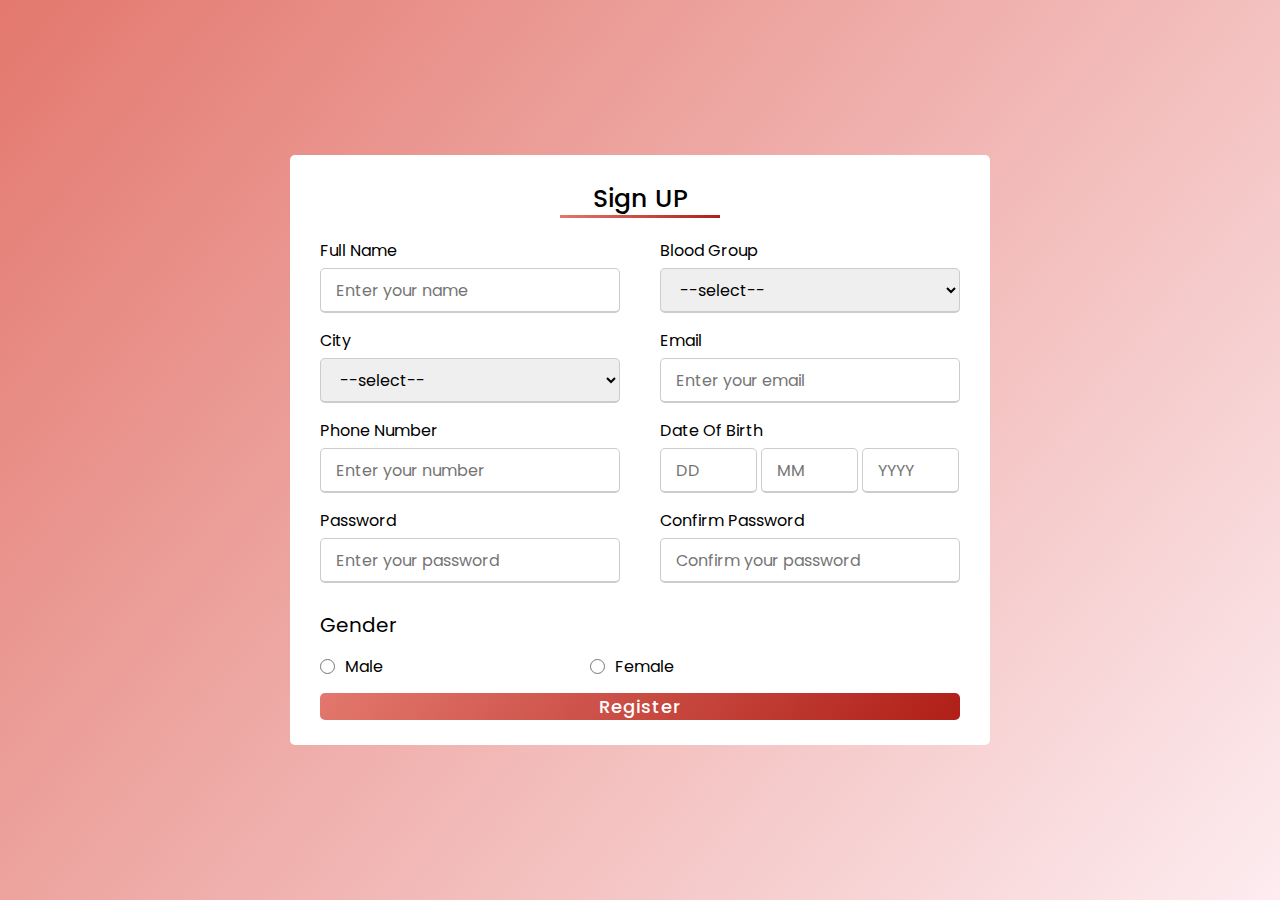
<file: signUp.html>
<!DOCTYPE html>
<html lang="en">
<head>
    <meta charset="UTF-8">
    <meta name="viewport" content="width=device-width, initial-scale=1.0">
    <title>Document</title>
    <link rel="stylesheet" href="style.css" >
    <style>
        select .placeholder{
              color: #f1f1f1;

        }
    </style>
</head>
<body>
    <div class="container">
        <div class="title">Sign UP</div>
        <form action="#">
            <div class="user-details">
                <div class="input-box">
                    <span class="details">Full Name</span>
                    <input type="text" placeholder="Enter your name" required>
                </div>
                <div class="input-box">
                    <span class="details">Blood Group</span>
                    <select >
                        <option class="placeholder" disabled selected > --select-- </option>
                        <option>A+</option>
                        <option>B+</option>
                        <option>AB+</option>
                        <option>O+</option>
                    </select>
                </div>
                <div class="input-box">
                    <span class="details">City</span>
                    <select >
                        <option class="placeholder" disabled selected > --select-- </option>
                        <option>Egypt</option>
                        <option>..</option>
                        <option>...</option>
                        <option>....</option>
                    </select>
                </div>
                <div class="input-box">
                    <span class="details">Email</span>
                    <input type="text" placeholder="Enter your email" required>
                </div>
                <div class="input-box">
                    <span class="details">Phone Number</span>
                    <input type="text" placeholder="Enter your number" required>
                </div>
                  <div class="input-box">
                    <span class="details">Date Of Birth</span>
                    <input type="text" placeholder="DD" class="dob" required>
                    <input type="text" placeholder="MM" class="dob"  required>
                    <input type="text" placeholder="YYYY" class="dob"  required>
                </div>
                <div class="input-box">
                    <span class="details">Password</span>
                    <input type="text" placeholder="Enter your password" required>
                </div>
                <div class="input-box">
                    <span class="details">Confirm Password</span>
                    <input type="text" placeholder="Confirm your password" required>
                </div>
            </div>
            <div class="gender-details">
                <span class="gender-title">Gender</span>
                <div class="category">
                    <label for="dot-1">
                        <input type="radio" name="gender" id="dot-1">
                        <span class="gender">Male</span>
                    </label>
                    <label for="dot-2">
                         <input type="radio" name="gender" id="dot-2">
                        <span class="gender">Female</span>
                    </label>
                </div>
            </div>
            <div class="button">
                <input type="submit"value="Register">
            </div>
        </form>
    </div>
</body>
</html>
</file>
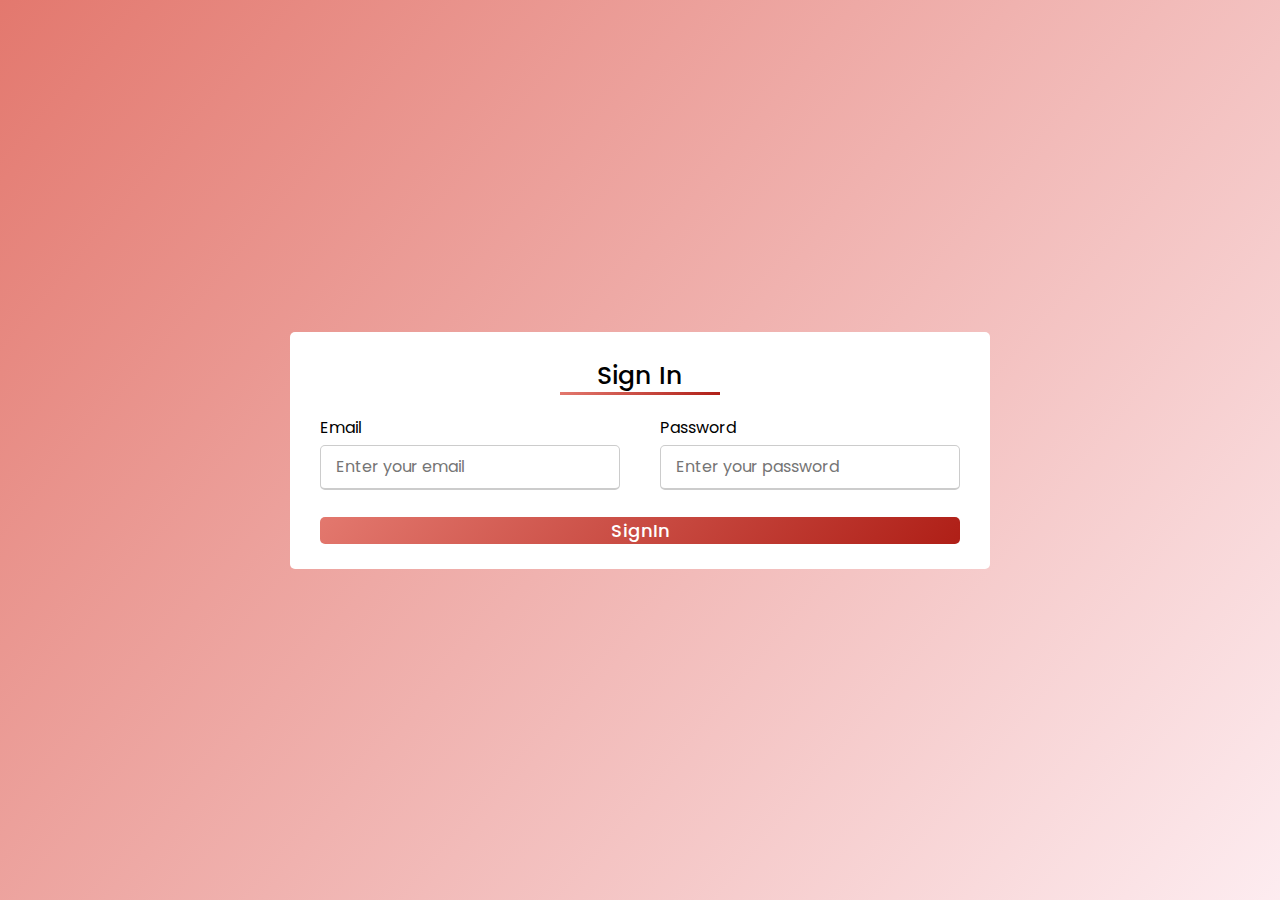
<file: singIn.html>
<!DOCTYPE html>
<html lang="en">
<head>
    <meta charset="UTF-8">
    <meta name="viewport" content="width=device-width, initial-scale=1.0">
    <title>Document</title>
    <link rel="stylesheet" href="style.css" >
    <style>
        .container form .user-details{
        overflow-y: hidden;
        }
    </style>
</head>
<body>
    <div class="container">
        <div class="title">Sign In</div>
        <form action="#">
            <div class="user-details" >
            <div class="input-box">
                <span class="details">Email</span>
                <input type="text" placeholder="Enter your email" required>
            </div>

            <div class="input-box">
                <span class="details">Password</span>
                <input type="password" placeholder="Enter your password" required>
            </div>
            </div>
            <div class="button">
                <input type="submit"value="SignIn">
            </div>
        </form>
    </div>
</body>
</html>
</file>
<file: style.css>
@import url('https://fonts.googleapis.com/css2?family=Poppins:ital,wght@0,200;0,300;0,400;0,500;0,600;0,700;1,200;1,300;1,400;1,500;1,600;1,700&display=swap');
*{
    margin: 0;
    padding: 0;
    box-sizing: border-box;
    font-family: 'poppins',sans-serif;
}
body{
    display: flex;
    height: 100vh;
    justify-content: center;
    align-items: center;
    padding: 10px;
    background: Linear-gradient(130deg, #E3786E, #FDECF0);
}
.container{
    max-width: 700px;
    width: 100%;
    background: #fff;
    padding: 25px 30px;
    border-radius: 5px;
}
.container .title{
    font-size: 25px;
    font-weight: 500;
    position: relative;
    text-align: center;
}
.container .title::before{
    content: '';
    position: absolute;
    left: 240px;
    bottom: 0;
    height: 3px;
    width: 160px;
    height: 3px;
    background: Linear-gradient(130deg, #E3786E, #AF1F17);
}
.container form .user-details{
    display: flex;
    flex-wrap: wrap;
    justify-content: space-between;
    margin: 20px 0 12px 0;
}
form .user-details .input-box{
    margin-bottom: 15px;
    width: calc(100% / 2 - 20px);
}
.user-details .input-box .details{
    display: block;
    font-weight: 500px;
    margin-bottom: 5px;
}
.user-details .input-box input,
.user-details .input-box select{
    height: 45px;
    width: 100%;
    outline: none;
    border-radius: 5px;
    border: 1px solid #ccc;
    padding-left: 15px;
    font-size: 16px;
    border-bottom-width: 2px;
    transition: all 0.3s ease;
}
.dob{
    width: 32.3% !important;
    
}
.user-details .input-box input:focus,
.user-details .input-box input:valid{
    border-color: #AF1F17;
}
form .gender-details .gender-title{
    font-size: 20px;
    font-weight: 500px;
}
form .gender-details .category{
    display: flex;
    width: 80%;
    margin: 14px 0;
    justify-content: flex-start;
}
.gender-details .category label{
    display: flex;
    align-items: center;
    margin-right: 207px;
    
}
.gender-details .category label input[type='radio']{
    height: 15px;
    width: 15px;
    background-color: #d9d9d9;
    border-radius: 50%;
    margin-right: 10px;
}
form .button input{
    height: 100%;
    width: 100%;
    outline: none;
    color: #fff;
    border: none;
    font-size: 18px;
    font-weight: 500;
    border-radius: 5px;
    letter-spacing: 1px;
    background: Linear-gradient(130deg, #E3786E, #AF1F17);
}

form .button input:hover{
    background: Linear-gradient(-130deg, #E3786E, #AF1F17);
}
@media (max-width: 584px){
    .container{
        max-width: 100%;
    }

form .user-details .input-box{
    margin-bottom: 15px;
    width: 100%;
}

form .gender-details .category{
    width: 100%;
}
.container form .user-details{
    max-height: 400px;
    overflow-y: scroll;
}
    .dob{
        width: 32.6% !important;
    }
    .container .title::before{
    left: 130px;
}
}
</file>
